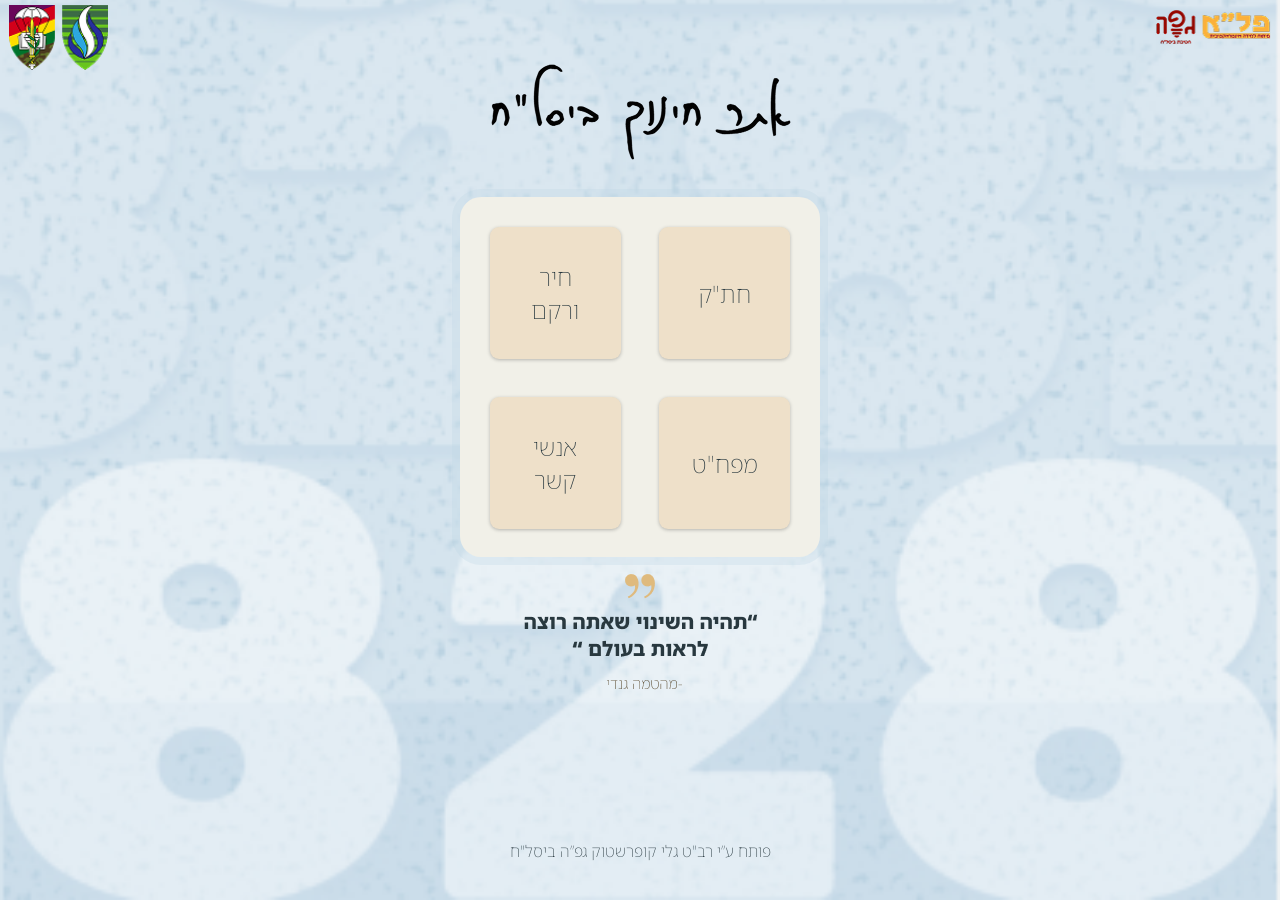
<file: index.html>
<!DOCTYPE html>
<html lang="en">

<head>
    <meta charset="UTF-8">
    <meta name="viewport" content="width=device-width, initial-scale=1.0">
    <link href="style.css" rel="stylesheet" type="text/css" />
 
    <title>אתר חינוך ביסל"ח</title>

    <link rel="preconnect" href="https://fonts.googleapis.com">
    <link rel="preconnect" href="https://fonts.gstatic.com" crossorigin>
    <link
        href="https://fonts.googleapis.com/css2?family=Inter:ital,opsz,wght@0,14..32,100..900;1,14..32,100..900&family=Noto+Sans+Hebrew:wght@100..900&display=swap"
        rel="stylesheet">

</head>

<body dir="rtl">
    <img src="./assets/left logos.png" alt="logos" id="left-logos" />
    <img src="./assets/right logos.png" alt="logos" id="right-logos" />
    
    <div id="nav-page-content">
        <img src="./assets/Title.png" alt='אתר חינוך ביסל"ח' id="title-front" />
        
        <div id="nav-container">
            <button class="nav-button" id="hatak-btn"><span>חת"ק</span></button>
            <button class="nav-button" id="hir-varekem-btn"><span>חיר ורקם</span></button>
            <button class="nav-button" id="mafhat-btn"><span>מפח"ט</span></button>
            <button class="nav-button" id="contacts-btn"><span>אנשי קשר</span></button>
            <button class="nav-button wide" id="duty-btn" style="display: none;"><span>סדיר</span></button>
            <button class="nav-button wide" id="career-btn" style="display: none;"><span>קבע</span></button>
        </div>
        
        <img src="./assets/arrow.png" style="visibility: hidden;" alt="return button" id="arrow-index" />

        <img src="./assets/Sentance.png" alt="Sentance" id="sentance" />
    </div>

    <p id="developer">פותח ע”י רב"ט גלי קופרשטוק גפ”ה ביסל"ח</p>

    <script src="code.js"></script>
</body>

</html>
</file>
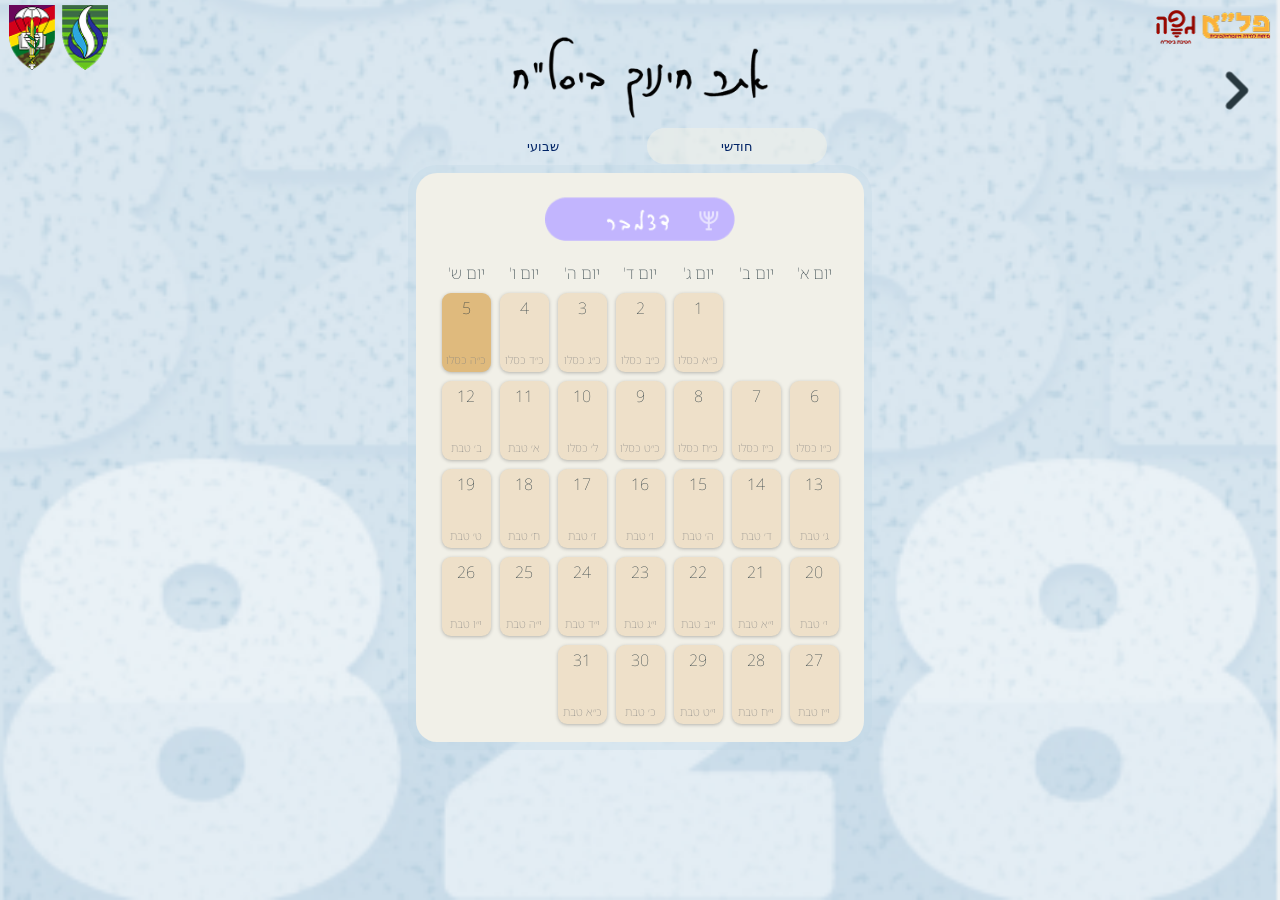
<file: calendar.html>
<!DOCTYPE html>
<html lang="en">

<head>
    <meta charset="UTF-8">
    <meta name="viewport" content="width=device-width, initial-scale=1.0">
    <link href="style.css" rel="stylesheet" type="text/css" />
    <!-- <script src="code.js" type="text/javascript"></script> -->
    <title>אתר חינוך ביסל"ח - לו"ז אירועים</title>

    <link rel="preconnect" href="https://fonts.googleapis.com">
    <link rel="preconnect" href="https://fonts.gstatic.com" crossorigin>
    <link
        href="https://fonts.googleapis.com/css2?family=Inter:ital,opsz,wght@0,14..32,100..900;1,14..32,100..900&family=Noto+Sans+Hebrew:wght@100..900&display=swap"
        rel="stylesheet">

</head>

<body dir="rtl">
    <img src="./assets/left logos.png" alt="logos" id="left-logos" />
    <img src="./assets/right logos.png" alt="logos" id="right-logos" />

    <img src="./assets/arrow.png" alt="return button" id="arrow" />

    <div id="calendar-page-content">
        <img src="./assets/Title.png" alt='אתר חינוך ביסל"ח' id="title-small" />

        <div class="calendar-container">
            <p id="current-calendar-nav"></p>
            <div id="calendar-nav-container">
                <button id="monthly-btn" class="selected-calendar-btn">חודשי</button>
                <button id="weekly-btn">שבועי</button>
            </div>

            <div class="calendar-background">
                <img src='./assets/monthTitles/error-month-title.png' alt="month name" id="month-title" />
                <p id="week-title"></p>
                <div id="calendar"></div>
            </div>

        </div>
    </div>
    <!-- </div> -->
    </div>

    <div id="cover" style="display: none;">
        <div id="popup-container">
            <div id="event-popups">
                <img src="./assets/X.png" alt="X" id="x" />
            </div>
        </div>
    </div>
     <script src="code.js"></script>
</body>

</html>
</file>
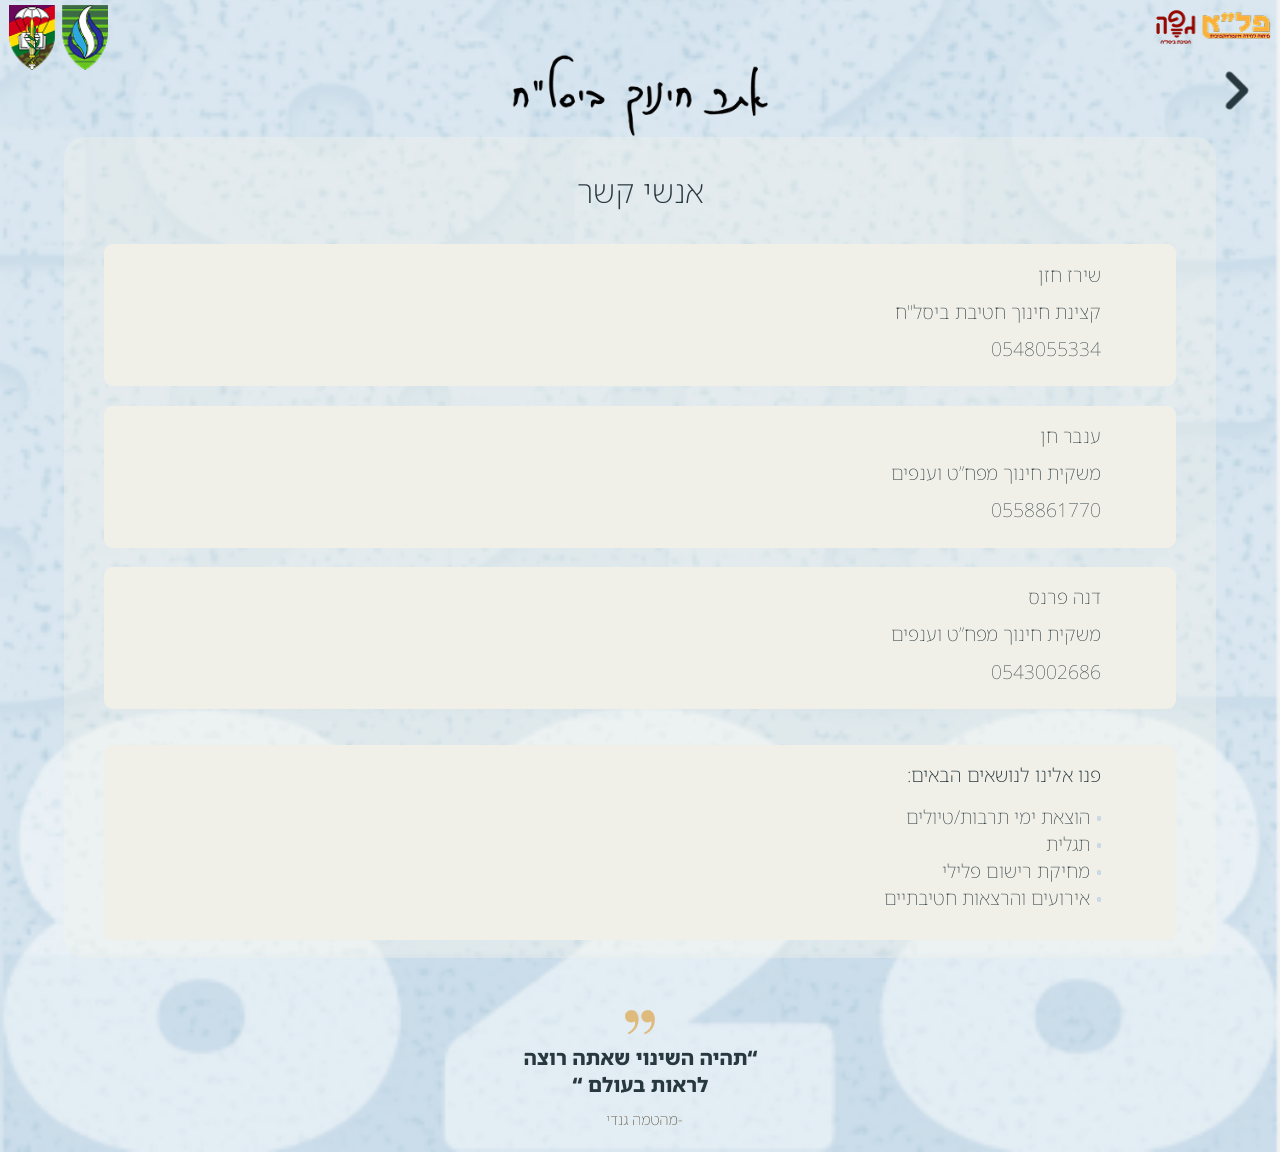
<file: contacts.html>
<!DOCTYPE html>
<html lang="en">

<head>
    <meta charset="UTF-8">
    <meta name="viewport" content="width=device-width, initial-scale=1.0">
    <link href="style.css" rel="stylesheet" type="text/css" />
    <title>אתר חינוך ביסל"ח - אנשי קשר</title>

    <link rel="preconnect" href="https://fonts.googleapis.com">
    <link rel="preconnect" href="https://fonts.gstatic.com" crossorigin>
    <link href="https://fonts.googleapis.com/css2?family=Inter:ital,opsz,wght@0,14..32,100..900;1,14..32,100..900&family=Noto+Sans+Hebrew:wght@100..900&display=swap" rel="stylesheet">

</head>

<body dir="rtl">
    <img src="./assets/left logos.png" alt="logos" id="left-logos" />
    <img src="./assets/right logos.png" alt="logos" id="right-logos" />

    <div id="contact-page-content">
        <img src="./assets/Title.png" alt='אתר חינוך ביסל"ח' id="title-small" />
        <img src="./assets/arrow.png" alt="return button" id="arrow" />

        <div id="contacts-container">
            <p id="contacts-title">אנשי קשר</p>
            <div class="contact">
                <p> שירז חזן</p>
                <p>קצינת חינוך חטיבת ביסל"ח </p>
                <p>0548055334</p>
            </div>
            <div class="contact">
                <p>ענבר חן</p>
                <p>משקית חינוך מפח”ט וענפים</p>
                <p>0558861770</p>
            </div>
            <div class="contact">
                <p>דנה פרנס</p>
                <p>משקית חינוך מפח”ט וענפים</p>
                <p>0543002686</p>
            </div>
            <div class="contact">
                <p style="font-weight: 200;">פנו אלינו לנושאים הבאים:</p>
                <ul>
                    <li>הוצאת ימי תרבות/טיולים</li>
                    <li>תגלית</li>
                    <li>מחיקת רישום פלילי</li>
                    <li>אירועים והרצאות חטיבתיים</li>
                </ul>
            </div>
        </div>

        <img src="./assets/Sentance.png" alt="Sentance" id="Sentance" />
    </div>
     <script src="code.js"></script>
</body>

</html>
</file>
<file: style.css>
body {
    font-family: 'Noto Sans Hebrew', sans-serif;
    font-weight: 100;
    background-image: url("./assets/ed\ site\ background.png");
    background-repeat: no-repeat;
    background-size: cover;
    margin: 0;
    min-height: 100vh;
    background-position: bottom center;
    color: #28383F;
}

/* * {
    outline: 1px solid red;
} */

button {
    color: #28383F;
}

#left-logos {
    position: absolute;
    width: 11vh;
    min-width: 80px;
    left: 1vh;
    top: 0.5vh;
}

#right-logos {
    position: absolute;
    width: 13vh;
    min-width: 100px;
    right: 1vh;
    top: 1%;
}

/* -------------------------------------------------------------------- */
/* -------------------------------------------------------------------- */

/*      INDEX        */

#arrow-index {
    width: 8vh;
    min-width: 60px;
    z-index: 9998;
    position: relative;
    left: 38vw;
    top: 2vh;
    margin-bottom: -13vh;
}

#developer {
    position: fixed;
    bottom: 0;
    transform: translate(-50%, -50%);
    left: 50%;
    width: 100vw;
    text-align: center;
    margin-bottom: 3vh;
}

/* buttons */
#nav-container {
    background-color: #F1F0E8;
    display: grid;
    grid-template-columns: repeat(2, 1fr);
    gap: 3vw;
    width: 55vw;
    min-width: 225px;
    max-width: 300px;
    aspect-ratio: 1 / 1;
    border-radius: 21px;
    justify-self: center;
    border: 30px solid #F1F0E8;
    box-shadow: 0px 0px 0 8px rgba(187, 211, 226, 0.28);
    margin-top: 4vh;

    margin-bottom: -3vh;
}

.new-container {
    grid-template-columns: repeat(1, 2fr) !important;
}

.nav-button {
    font-family: 'Noto Sans Hebrew', sans-serif;
    font-size: x-large;
    font-weight: 100;
    width: 100%;
    height: 100%;
    background-color: #EEE0C9;
    border: none;
    border-radius: 9px;
    box-shadow: 0px 1px 3.7px 0px rgba(0, 0, 0, 0.25);
    /* aspect-ratio: 1 / 1; */

    display: block;
    position: relative;
    width: 100%;
    padding-top: 100%;
}

.nav-button span {
    position: absolute;
    top: 50%;
    left: 50%;
    transform: translate(-50%, -50%);
}

.nav-button.wide {
    padding-top: 0;
    height: auto;
    aspect-ratio: auto;
}

.nav-button:active {
    background-color: #DFBA7D;
}

.nav-button:hover {
    background-color: #DFBA7D;
}

#nav-page-content {
    position: relative;
    display: flex;
    flex-direction: column;
    align-items: center;
    top: 7vh;

    /* padding-bottom: 80px; */
}

/* -------------------------------------------------------------------- */
/* -------------------------------------------------------------------- */

/*      CONTACTS     */

#title-small {
    width: 45vw;
    max-width: 30vh;
    min-width: 20vh;
    margin-top: 4vh;
}

#arrow {
    position: absolute;
    width: 8vh;
    min-width: 60px;
    right: 1vh;
    top: 6vh;
    z-index: 9998;
}

#contact-page-content {
    /* position: relative; */
    /* top: 7vh; */
    margin-top: 2vh;

    display: flex;
    flex-direction: column;
    align-items: center;
}

#contacts-container {
    background-color: rgba(241, 240, 232, 0.36);
    border-radius: 21px;
    width: 90vw;
    padding-bottom: 2vh;
    margin-bottom: -4vh;
}

#contacts-title {
    text-align: center;
    font-size: xx-large;
    /* padding-top: 4vh; */
    font-weight: 200;
}

.contact {
    background-color: #F1F0E8;
    border-radius: 9px;
    width: 93%;
    /* height: 15vh; */
    padding-bottom: 1vh;
    margin: auto
}

.contact:last-of-type {
    margin-top: 4vh;
}

.contact>p {
    padding-right: 7%;
    font-size: larger;
    line-height: 2vh;
}

.contact>ul {
    padding-right: 7%;
    font-size: larger;
    list-style-position: inside;
    list-style-image: url(assets/list\ dot.png);
}

.contact>p:first-of-type {
    padding-top: 2%;
}

/* -------------------------------------------------------------------- */
/* -------------------------------------------------------------------- */

/*      CALENDAR      */


#calendar-page-content {
    position: relative;
    display: flex;
    flex-direction: column;
    align-items: center;
    text-align: center;
}

.calendar-container {
    width: 100%;
}

#current-calendar-nav {
    margin: 0;
    margin-bottom: -3vh;
    font-size: large;
    font-weight: 200;
}

#calendar-nav-container>button {
    color: #002366;
}

#calendar-nav-container {
    /* justify-self: center; */
    /* margin-top: 4vh; */
    /* margin-bottom: 1vh; */
    margin: 4vh auto 1vh auto;

    display: flex;
    justify-content: space-evenly;
    width: 75%;
    max-width: 400px;
}

#calendar-nav-container>button {
    width: 45%;
    height: 4vh;
    border-radius: 46px;
    border: 0;
    background-color: transparent;
}

#calendar-nav-container>button:hover {
    background-color: rgba(241, 240, 232, 0.56) !important;
}

#calendar-nav-container>button:active {
    background-color: rgba(241, 240, 232, 0.56) !important;
}

.selected-calendar-btn {
    background-color: rgba(241, 240, 232, 0.56) !important;
}


/* calendar */

.calendar-background {
    background-color: #F1F0E8;
    border-radius: 21px;
    justify-self: center;
    box-shadow: 0px 0px 0 8px rgba(187, 211, 226, 0.28);
    padding-bottom: 7vh;
    flex-direction: column;
    align-items: center;
    display: inline-flex;
    width: fit-content;
    max-width: 98vw;
    margin: 0 auto;
    padding: 2vh 2vw;
}

#calendar {
    /* gap: 1vh; */
    gap: 9px;

    min-width: unset;
    /* min-width: 400px; */
    /* min-width: 80vw; */
    width: 100%;
}

#month-title {
    width: 35vw;
    min-width: 130px;
    max-width: 190px;
    /* margin-top: 2.5vh; */
    margin-bottom: -3.7vh;
}

.day {
    font-family: 'Noto Sans Hebrew', sans-serif;
    background-color: #EEE0C9;
    border: none;
    border-radius: 9px;
    box-shadow: 0px 1px 3.7px 0px rgba(0, 0, 0, 0.25);
    text-align: center;

    height: 70px;
    width: 40px;

    display: flex;
    flex-direction: column;
    justify-content: space-between;
    padding: 0.5vh;
    overflow: hidden;
}

.hebrew-date {
    font-size: 0.7em;
    color: gray;
}

.today {
    background-color: #DFBA7D;
}

.event {
    font-size: 0.7em;
    background: #F1F0E8;
    padding: 2px 4px;
    margin-top: 2px;
    border: none;
    border-radius: 15px;
}


/* Weekly */


.week-row {
    font-family: 'Noto Sans Hebrew', sans-serif;
    background-color: #EEE0C9;
    border: none;
    border-radius: 9px;
    box-shadow: 0px 1px 3.7px 0px rgba(0, 0, 0, 0.25);
    text-align: center;
    height: 8vh;

    /* width: 45vh; */
    width: 392px;
    /* min-width: ; */
    /* max-width: 400px; */
    max-width: 96vw;

    align-content: center;
}

.week-row:active {
    background-color: #DFBA7D;
}

.week-day {
    font-size: 1.7em;
    margin-left: 5px;
}

.week-events {
    font-size: 0.85em;
    color: #333;
}

.week-day-row {
    display: flex;
    flex-direction: row;
    justify-content: space-between;
}

#week-title {
    font-size: 1.7rem;
    width: 393px;
}


/* weekly event cards */

.weekly-event-card {
    background-color: white;
    box-shadow: 0px 1px 1.7px 0px rgba(0, 0, 0, 0.25);
    border-radius: 21px;
    padding: 1vh 2vh;
    direction: rtl;

    /* width: 65vw; */
    width: 333px;

    display: flex;
    justify-content: space-between;
    align-items: center;

    margin: 0 auto;
}

.weekly-event-card-right {
    flex: 1;
    display: flex;
    flex: 1.5;
}

.weekly-event-card-left {
    display: flex;
    flex-direction: column;
    align-items: flex-end;
    gap: 0.5vh;
}

.time-weekly-event-card,
.location-weekly-event-card,
.name-weekly-event-card {
    margin: 0;
}

.name-weekly-event-card {
    font-weight: 600;
}

.location-and-icon {
    display: flex;
    align-items: center;
    gap: 0.5vh;
}

.participents-and-icon {
    display: flex;
    align-items: center;
    gap: 0.5vh;
}

.location-icon {
    width: 1.5vh;
}

/* -------------------------------------------------------------------- */
/* -------------------------------------------------------------------- */

/*      POPUP        */

#cover {
    position: fixed;
    top: 0;
    left: 0;
    width: 100vw;
    height: 100vh;
    background-color: rgba(0, 0, 0, 0.6);
    z-index: 9999;
}

#popup-container {
    display: flex;
    flex-direction: column;
    align-items: center;
    margin-top: 20vh;
}

#x {
    align-self: flex-start;
}

#event-popups {
    display: flex;
    flex-direction: column;
    gap: 2vh;
}

.popup-card {
    /* width: 35vh; */
    width: 290px;

    border-radius: 18px;
    overflow: hidden;
    /* border: 1px solid #ddd; */
    box-shadow: 0 4px 12px rgba(0, 0, 0, 0.12);
    opacity: 0;
    transform: translateY(1vh) scale(0.98);
    animation: fadeSlideUp 0.6s ease forwards;
}

@keyframes fadeSlideUp {
    to {
        opacity: 1;
        transform: translateY(0) scale(1);
    }
}

.popup-closing {
    animation: fadeOut 0.3s ease forwards;
}

@keyframes fadeOut {
    to {
        opacity: 0;
        transform: translateY(2vh) scale(0.98);
    }
}

.popup-card:hover {
    transition: 1.35s ease !important;
    transform: translateY(-0.2vh) !important;
    box-shadow: 0 6px 16px rgba(0, 0, 0, 0.18) !important;
}

.popup-top {
    border-top-left-radius: 18px;
    border-top-right-radius: 18px;

    /* height: 10vh; */
    height: 90px;

    background-color: #EEE0C9;
    background-image: url(assets/popupBg.png);
    background-repeat: no-repeat;
    background-size: cover;
    margin: 0;
    background-position: bottom left;
    box-shadow: inset 0 1vh 2vh -1vh rgba(0, 0, 0, 0.5);

    display: flex;
    flex-direction: column;
    justify-content: space-between;
}

.popup-event-name {
    font-size: 1.2rem;
    font-weight: 600;
    margin: 0;
    /* align-self: start; */
    margin-right: 5%;
    margin-bottom: 4%;
}

.popup-event-time {
    font-size: 1.1rem;
    color: #666;
    margin: 0;
    align-self: center;
    margin-top: 2%;
}

.popup-bottom {
    /* height: 16vh; */
    min-height: 125px;

    background-color: #F1F0E8;
    box-shadow: inset 0 -1vh 2vh -1vh rgba(0, 0, 0, 0.5);
    direction: rtl;
    display: flex;
    flex-direction: column;
    justify-content: space-between;
    /* text-align: center; */
}

.bottom-line-popup {
    display: flex;
    flex-direction: row;
    justify-content: space-evenly;

    /* overflow: hidden; */
    

    width: 90%;
    align-self: center;
    text-align: center;
}

.popup-event-description {
    margin-right: 5%;
    font-weight: 200;
}




/* -------------------------------------------------------------------- */
/* -------------------------------------------------------------------- */





@media (max-width: 422px) {
    .day {
        height: 62px;
        width: 35px;
    }

    #calendar {
        gap: 7px;
    }

    .calendar-background {
        width: 90vw;
    }

    .week-row {
        height: 62px;
        width: 99%;
    }

    .weekly-event-card {
        width: 75vw;
    }
}

@media (max-width: 386px) {
    .day {
        height: 59px;
        width: 32px;
    }

    .week-row {
        height: 59px;
        gap: 6px;
    }
}

@media (max-height: 680px) {
    #developer {
        display: none;
    }
}
</file>
